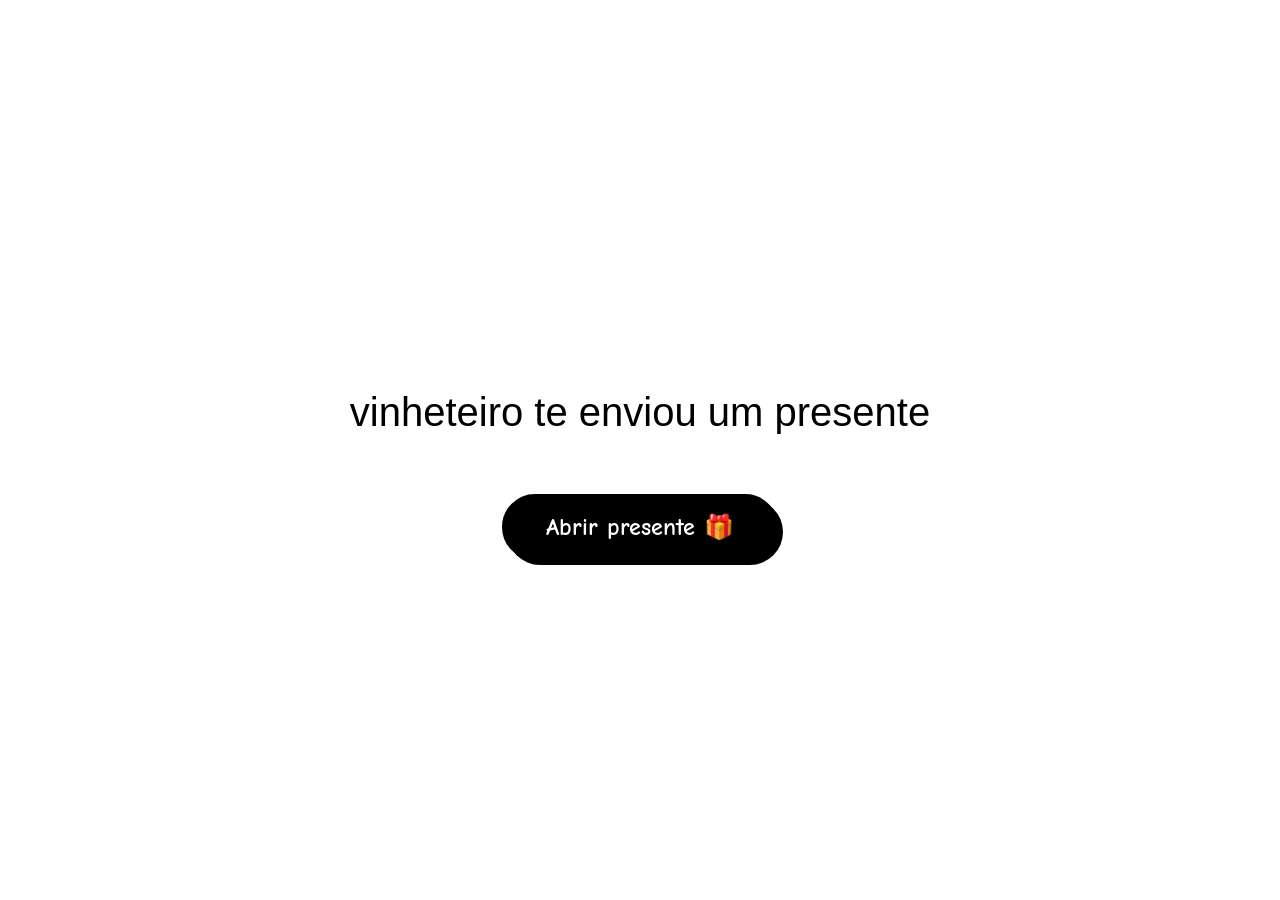
<file: index.html>
<!DOCTYPE html>
<html lang="pt-BR">
<head>
    <meta charset="UTF-8">
    <meta name="viewport" content="width=device-width, initial-scale=1.0">
    <title>Você tem um presente 🎁</title>
    <link rel="stylesheet" href="style.css">
</head>
<body>

    <!-- ==========================================
         TEXTO PRINCIPAL
    =========================================== -->
    <p class="impact" style="font-size: 2.5em; letter-spacing: 0; text-transform: lowercase;">
        vinheteiro te enviou um presente
    </p>

    <!-- ==========================================
         BOTÃO DE NAVEGAÇÃO
         (O href indica para qual link o botão vai)
    =========================================== -->
    <a href="page1.html" class="btn">Abrir presente 🎁</a>

</body>
</html>
</file>
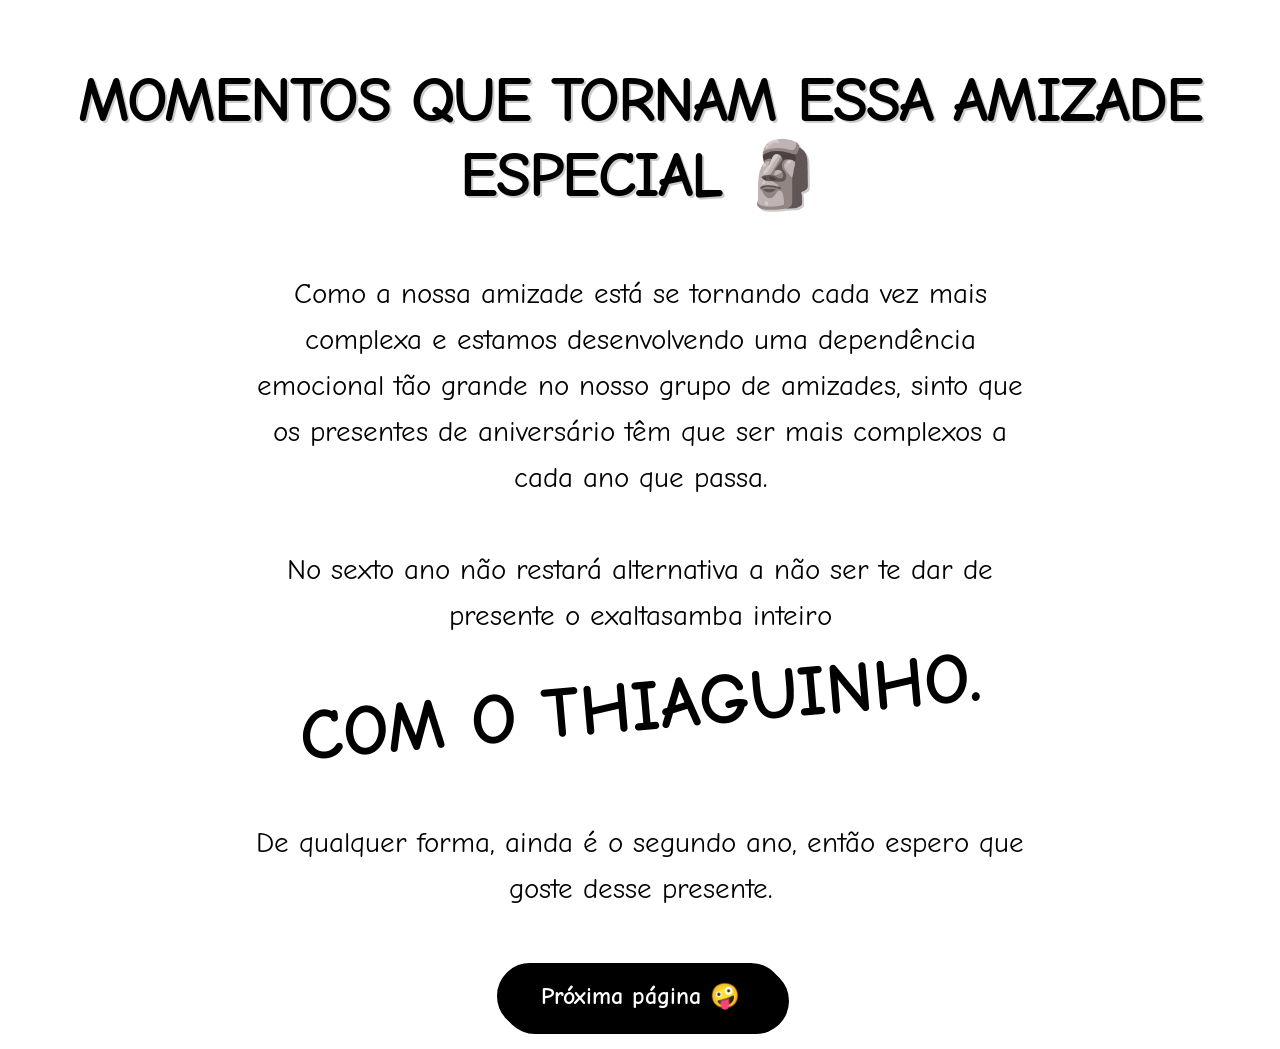
<file: page1.html>
<!DOCTYPE html>
<html lang="pt-BR">
<head>
    <meta charset="UTF-8">
    <meta name="viewport" content="width=device-width, initial-scale=1.0">
    <title>Momentos que tornam essa amizade especial 🗿</title>
    <link rel="stylesheet" href="style.css">
</head>
<body>

    <!-- ==========================================
         TÍTULO DA PÁGINA
    =========================================== -->
    <h1>Momentos que tornam essa amizade especial 🗿</h1>


    <!-- ==========================================
         TEXTO PRINCIPAL
    =========================================== -->
    <p>
        Como a nossa amizade está se tornando cada vez mais complexa e estamos desenvolvendo uma dependência emocional tão grande no nosso grupo de amizades, sinto que os presentes de aniversário têm que ser mais complexos a cada ano que passa.<br><br>
        No sexto ano não restará alternativa a não ser te dar de presente o exaltasamba inteiro <br><span class="gigante">COM O THIAGUINHO.</span><br><br>
        De qualquer forma, ainda é o segundo ano, então espero que goste desse presente.
    </p>


    <!-- ==========================================
         BOTÃO DE NAVEGAÇÃO
         (O href indica para qual link o botão vai)
    =========================================== -->
    <a href="page2.html" class="btn">Próxima página 🤪</a>


    <!-- ==========================================
         ÁUDIO (Mude o src="" para o nome do seu arquivo, ex: 1.mp3)
    =========================================== -->
    <audio id="audioFundo" src="1.mp3" preload="auto"></audio>


    <!-- ==========================================
         SCRIPT PARA TOCAR O ÁUDIO AUTOMATICAMENTE
    =========================================== -->
    <script>
        document.addEventListener('DOMContentLoaded', () => {
            const audio = document.getElementById('audioFundo');
            
            // Tenta tocar o áudio assim que a página carrega
            audio.play().catch(error => {
                console.log("O navegador bloqueou o autoplay. O áudio será iniciado ao primeiro clique.");
            });
            
            // Caso o navegador bloqueie (comum hoje em dia), toca no primeiro clique em qualquer lugar da tela
            document.body.addEventListener('click', () => {
                if (audio.paused) {
                    audio.play();
                }
            }, { once: true });
        });
    </script>

</body>
</html>
</file>
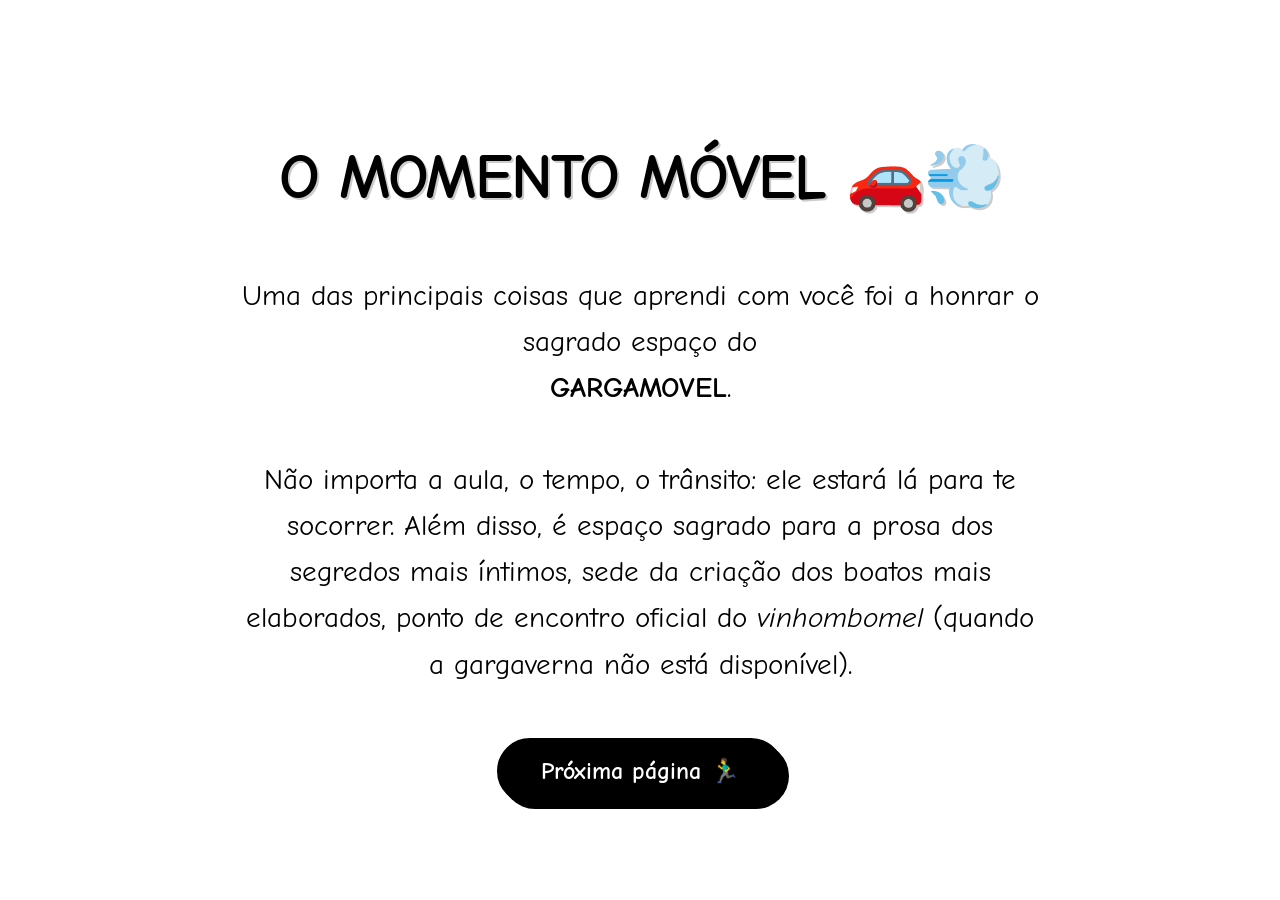
<file: page2.html>
<!DOCTYPE html>
<html lang="pt-BR">
<head>
    <meta charset="UTF-8">
    <meta name="viewport" content="width=device-width, initial-scale=1.0">
    <title>O momento móvel 🚗💨</title>
    <link rel="stylesheet" href="style.css">
</head>
<body>

    <!-- ==========================================
         TÍTULO DA PÁGINA
    =========================================== -->
    <h1>O momento móvel 🚗💨</h1>


    <!-- ==========================================
         TEXTO PRINCIPAL
    =========================================== -->
    <p>
        Uma das principais coisas que aprendi com você foi a honrar o sagrado espaço do <br><strong>GARGAMOVEL</strong>.<br><br>
        Não importa a aula, o tempo, o trânsito: ele estará lá para te socorrer. Além disso, é espaço sagrado para a prosa dos segredos mais íntimos, sede da criação dos boatos mais elaborados, ponto de encontro oficial do <em>vinhombomel</em> (quando a gargaverna não está disponível).
    </p>


    <!-- ==========================================
         BOTÃO DE NAVEGAÇÃO
         (O href indica para qual link o botão vai)
    =========================================== -->
    <a href="page3.html" class="btn">Próxima página 🏃‍♂️</a>


    <!-- ==========================================
         ÁUDIO (Mude o src="" para o nome do seu arquivo, ex: 1.mp3)
    =========================================== -->
    <audio id="audioFundo" src="2.mp3" preload="auto"></audio>


    <!-- ==========================================
         SCRIPT PARA TOCAR O ÁUDIO AUTOMATICAMENTE
    =========================================== -->
    <script>
        document.addEventListener('DOMContentLoaded', () => {
            const audio = document.getElementById('audioFundo');
            
            // Tenta tocar o áudio assim que a página carrega
            audio.play().catch(error => {
                console.log("O navegador bloqueou o autoplay. O áudio será iniciado ao primeiro clique.");
            });
            
            // Caso o navegador bloqueie (comum hoje em dia), toca no primeiro clique em qualquer lugar da tela
            document.body.addEventListener('click', () => {
                if (audio.paused) {
                    audio.play();
                }
            }, { once: true });
        });
    </script>

</body>
</html>
</file>
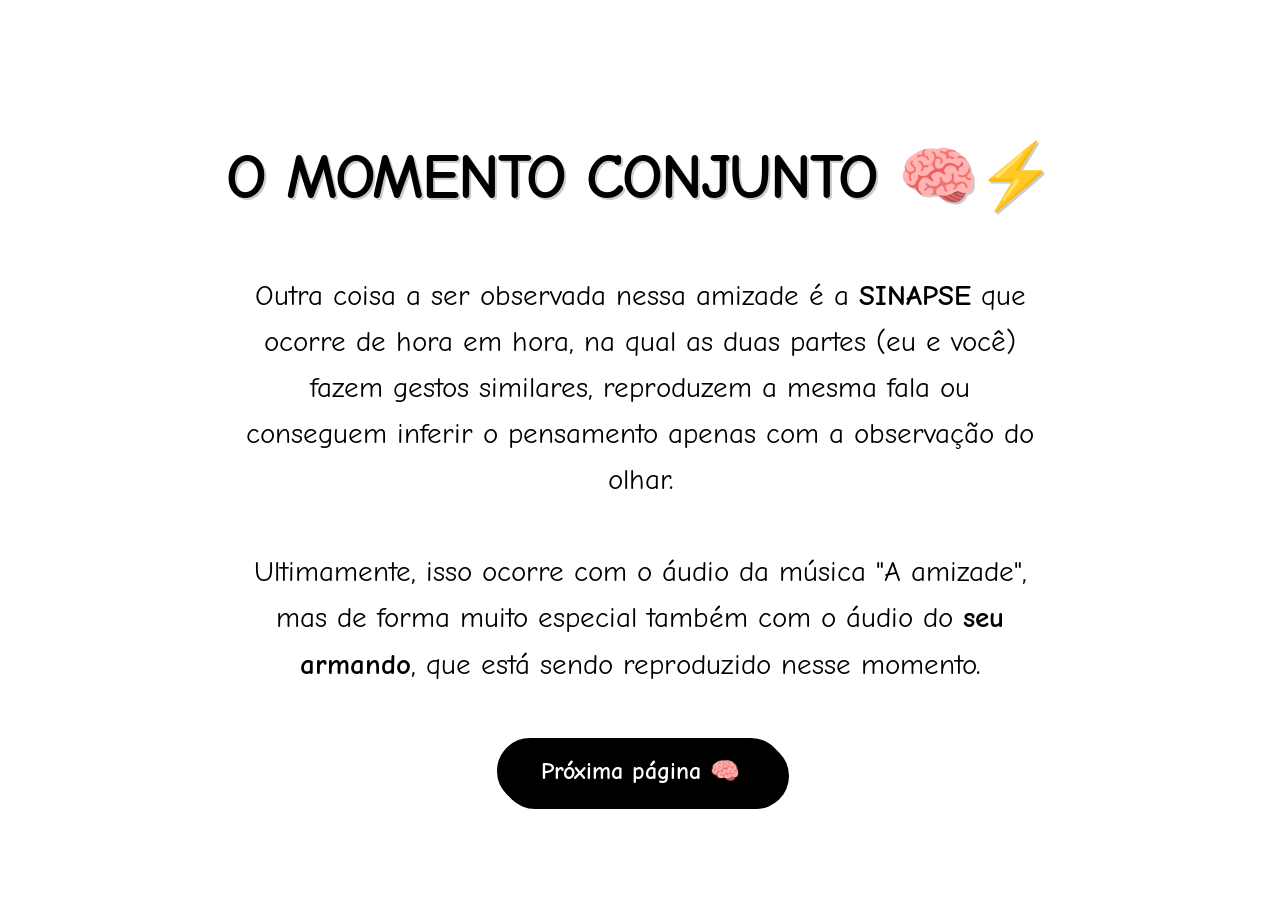
<file: page3.html>
<!DOCTYPE html>
<html lang="pt-BR">
<head>
    <meta charset="UTF-8">
    <meta name="viewport" content="width=device-width, initial-scale=1.0">
    <title>O momento conjunto 🧠⚡</title>
    <link rel="stylesheet" href="style.css">
</head>
<body>

    <!-- ==========================================
         TÍTULO DA PÁGINA
    =========================================== -->
    <h1>O momento conjunto 🧠⚡</h1>


    <!-- ==========================================
         TEXTO PRINCIPAL
    =========================================== -->
    <p>
        Outra coisa a ser observada nessa amizade é a <strong>SINAPSE</strong> que ocorre de hora em hora, na qual as duas partes (eu e você) fazem gestos similares, reproduzem a mesma fala ou conseguem inferir o pensamento apenas com a observação do olhar.<br><br>
        Ultimamente, isso ocorre com o áudio da música "A amizade", mas de forma muito especial também com o áudio do <strong>seu armando</strong>, que está sendo reproduzido nesse momento.
    </p>


    <!-- ==========================================
         BOTÃO DE NAVEGAÇÃO
         (O href indica para qual link o botão vai)
    =========================================== -->
    <a href="page4.html" class="btn">Próxima página 🧠</a>


    <!-- ==========================================
         ÁUDIO (Mude o src="" para o nome do seu arquivo, ex: 1.mp3)
    =========================================== -->
    <audio id="audioFundo" src="3.mp3" preload="auto"></audio>


    <!-- ==========================================
         SCRIPT PARA TOCAR O ÁUDIO AUTOMATICAMENTE
    =========================================== -->
    <script>
        document.addEventListener('DOMContentLoaded', () => {
            const audio = document.getElementById('audioFundo');
            
            // Tenta tocar o áudio assim que a página carrega
            audio.play().catch(error => {
                console.log("O navegador bloqueou o autoplay. O áudio será iniciado ao primeiro clique.");
            });
            
            // Caso o navegador bloqueie (comum hoje em dia), toca no primeiro clique em qualquer lugar da tela
            document.body.addEventListener('click', () => {
                if (audio.paused) {
                    audio.play();
                }
            }, { once: true });
        });
    </script>

</body>
</html>
</file>
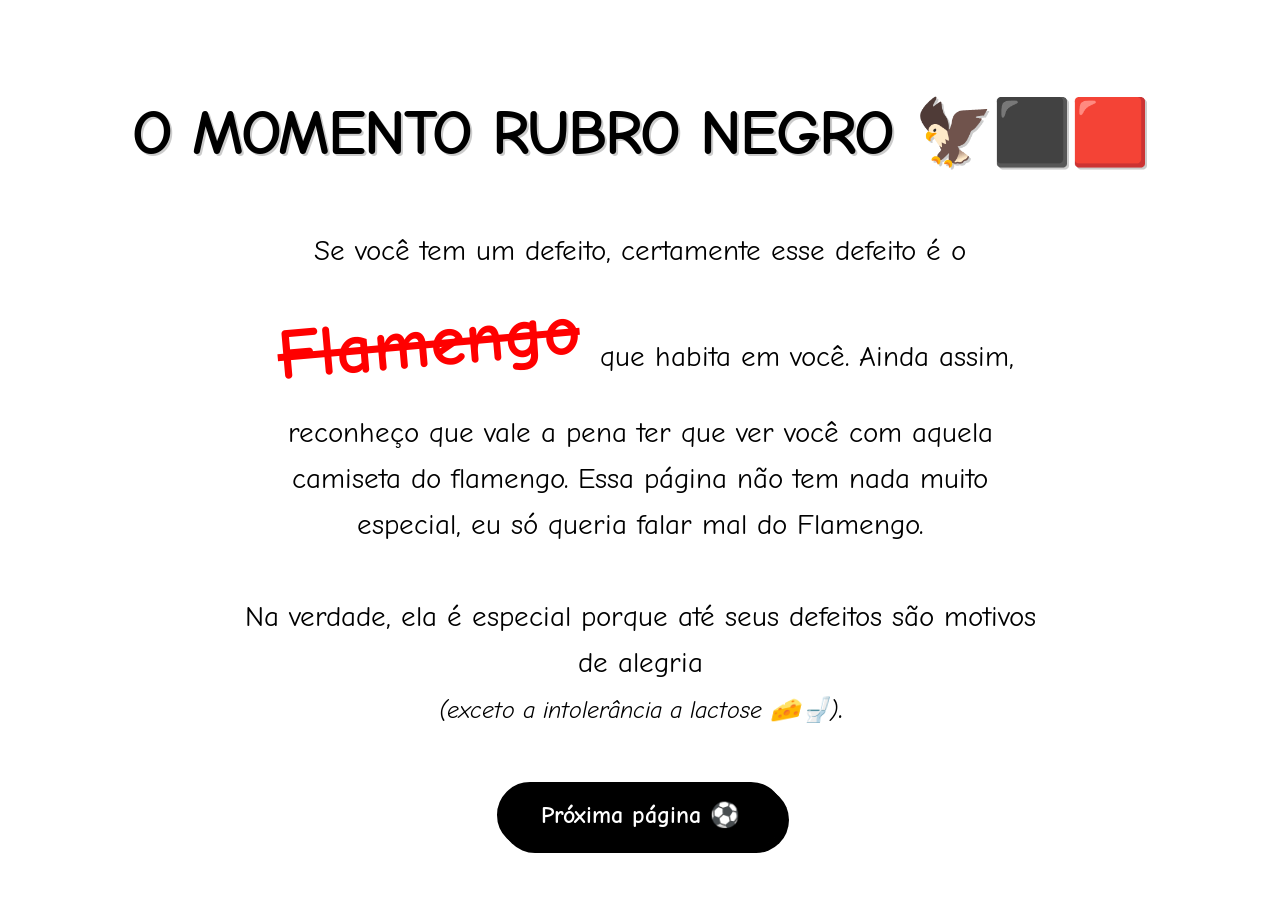
<file: page4.html>
<!DOCTYPE html>
<html lang="pt-BR">
<head>
    <meta charset="UTF-8">
    <meta name="viewport" content="width=device-width, initial-scale=1.0">
    <title>O momento rubro negro 🦅⬛🟥</title>
    <link rel="stylesheet" href="style.css">
</head>
<body>

    <!-- ==========================================
         TÍTULO DA PÁGINA
    =========================================== -->
    <h1>O momento rubro negro 🦅⬛🟥</h1>


    <!-- ==========================================
         TEXTO PRINCIPAL
    =========================================== -->
    <p>
        Se você tem um defeito, certamente esse defeito é o <span class="riscado gigante">Flamengo</span> que habita em você. Ainda assim, reconheço que vale a pena ter que ver você com aquela camiseta do flamengo. Essa página não tem nada muito especial, eu só queria falar mal do Flamengo.<br><br>
        Na verdade, ela é especial porque até seus defeitos são motivos de alegria <br><small><em>(exceto a intolerância a lactose 🧀🚽)</em></small>.
    </p>


    <!-- ==========================================
         BOTÃO DE NAVEGAÇÃO
         (O href indica para qual link o botão vai)
    =========================================== -->
    <a href="page5.html" class="btn">Próxima página ⚽</a>


    <!-- ==========================================
         ÁUDIO (Mude o src="" para o nome do seu arquivo, ex: 1.mp3)
    =========================================== -->
    <audio id="audioFundo" src="4.mp3" preload="auto"></audio>


    <!-- ==========================================
         SCRIPT PARA TOCAR O ÁUDIO AUTOMATICAMENTE
    =========================================== -->
    <script>
        document.addEventListener('DOMContentLoaded', () => {
            const audio = document.getElementById('audioFundo');
            
            // Tenta tocar o áudio assim que a página carrega
            audio.play().catch(error => {
                console.log("O navegador bloqueou o autoplay. O áudio será iniciado ao primeiro clique.");
            });
            
            // Caso o navegador bloqueie (comum hoje em dia), toca no primeiro clique em qualquer lugar da tela
            document.body.addEventListener('click', () => {
                if (audio.paused) {
                    audio.play();
                }
            }, { once: true });
        });
    </script>

</body>
</html>
</file>
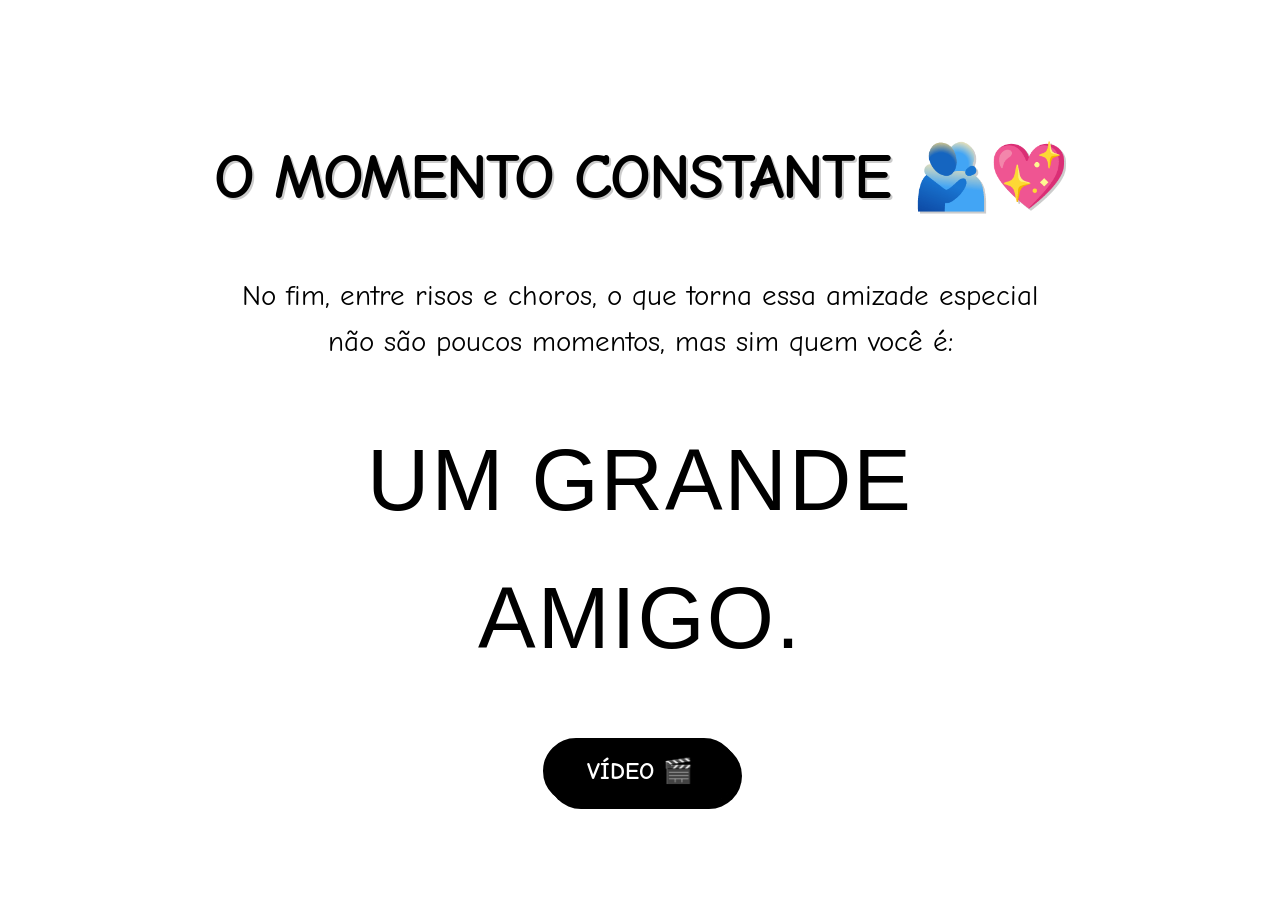
<file: page5.html>
<!DOCTYPE html>
<html lang="pt-BR">
<head>
    <meta charset="UTF-8">
    <meta name="viewport" content="width=device-width, initial-scale=1.0">
    <title>O momento constante 🫂💖</title>
    <link rel="stylesheet" href="style.css">
</head>
<body>

    <!-- ==========================================
         TÍTULO DA PÁGINA
    =========================================== -->
    <h1>O momento constante 🫂💖</h1>


    <!-- ==========================================
         TEXTO PRINCIPAL
    =========================================== -->
    <p>
        No fim, entre risos e choros, o que torna essa amizade especial não são poucos momentos, mas sim quem você é:<br><br>
        <span class="impact">UM GRANDE AMIGO.</span>
    </p>


    <!-- ==========================================
         BOTÃO DE NAVEGAÇÃO
         (O href indica para qual link o botão vai)
    =========================================== -->
    <a href="https://drive.google.com/file/d/1_oL6gQCWvmrwmPIG8d1YKB0RS02NsRwW/view?usp=sharing" class="btn">VÍDEO 🎬</a>


    <!-- ==========================================
         ÁUDIO (Mude o src="" para o nome do seu arquivo, ex: 1.mp3)
    =========================================== -->
    <audio id="audioFundo" src="5.mp3" preload="auto"></audio>


    <!-- ==========================================
         SCRIPT PARA TOCAR O ÁUDIO AUTOMATICAMENTE
    =========================================== -->
    <script>
        document.addEventListener('DOMContentLoaded', () => {
            const audio = document.getElementById('audioFundo');
            
            // Tenta tocar o áudio assim que a página carrega
            audio.play().catch(error => {
                console.log("O navegador bloqueou o autoplay. O áudio será iniciado ao primeiro clique.");
            });
            
            // Caso o navegador bloqueie (comum hoje em dia), toca no primeiro clique em qualquer lugar da tela
            document.body.addEventListener('click', () => {
                if (audio.paused) {
                    audio.play();
                }
            }, { once: true });
        });
    </script>

</body>
</html>
</file>
<file: style.css>
/* CSS - Estilo minimalista, branco e shitpost */
@import url('https://fonts.googleapis.com/css2?family=Comic+Neue:wght@400;700&display=swap');

* {
    box-sizing: border-box;
}

body {
    background-color: #ffffff;
    color: #000000;
    font-family: 'Comic Neue', 'Comic Sans MS', cursive, sans-serif; /* A fonte oficial do shitpost */
    text-align: center;
    margin: 0;
    padding: 20px;
    display: flex;
    flex-direction: column;
    justify-content: center;
    align-items: center;
    min-height: 100vh;
    overflow-x: hidden;
}

h1 {
    font-size: clamp(2rem, 5vw, 4rem);
    text-transform: uppercase;
    letter-spacing: -2px;
    margin-bottom: 30px;
    text-shadow: 2px 2px 0px #cccccc;
}

p {
    font-size: clamp(1.2rem, 3vw, 1.8rem);
    max-width: 800px;
    line-height: 1.6;
    margin-bottom: 50px;
    background: #fff;
}

/* Estilo do botão para próxima página */
.btn {
    display: inline-block;
    background-color: #000;
    color: #fff;
    padding: 15px 40px;
    font-size: 1.5rem;
    font-weight: 700;
    text-decoration: none;
    border: 4px solid #000;
    border-radius: 50px;
    transition: all 0.2s cubic-bezier(0.175, 0.885, 0.32, 1.275);
    cursor: pointer;
    box-shadow: 5px 5px 0px #000;
}

.btn:hover {
    background-color: #fff;
    color: #000;
    transform: scale(1.1) rotate(-3deg);
    box-shadow: 8px 8px 0px #000;
}

.btn:active {
    transform: scale(0.95);
    box-shadow: 2px 2px 0px #000;
}

/* Destaques engraçados no texto */
.gigante {
    font-size: 2.5em;
    font-weight: 900;
    display: inline-block;
    transform: rotate(-5deg);
    margin: 10px;
}

.riscado {
    text-decoration: line-through;
    color: #ff0000;
}

.impact {
    font-family: Impact, Haettenschweiler, 'Arial Narrow Bold', sans-serif;
    font-size: 3em;
    letter-spacing: 2px;
}
</file>
